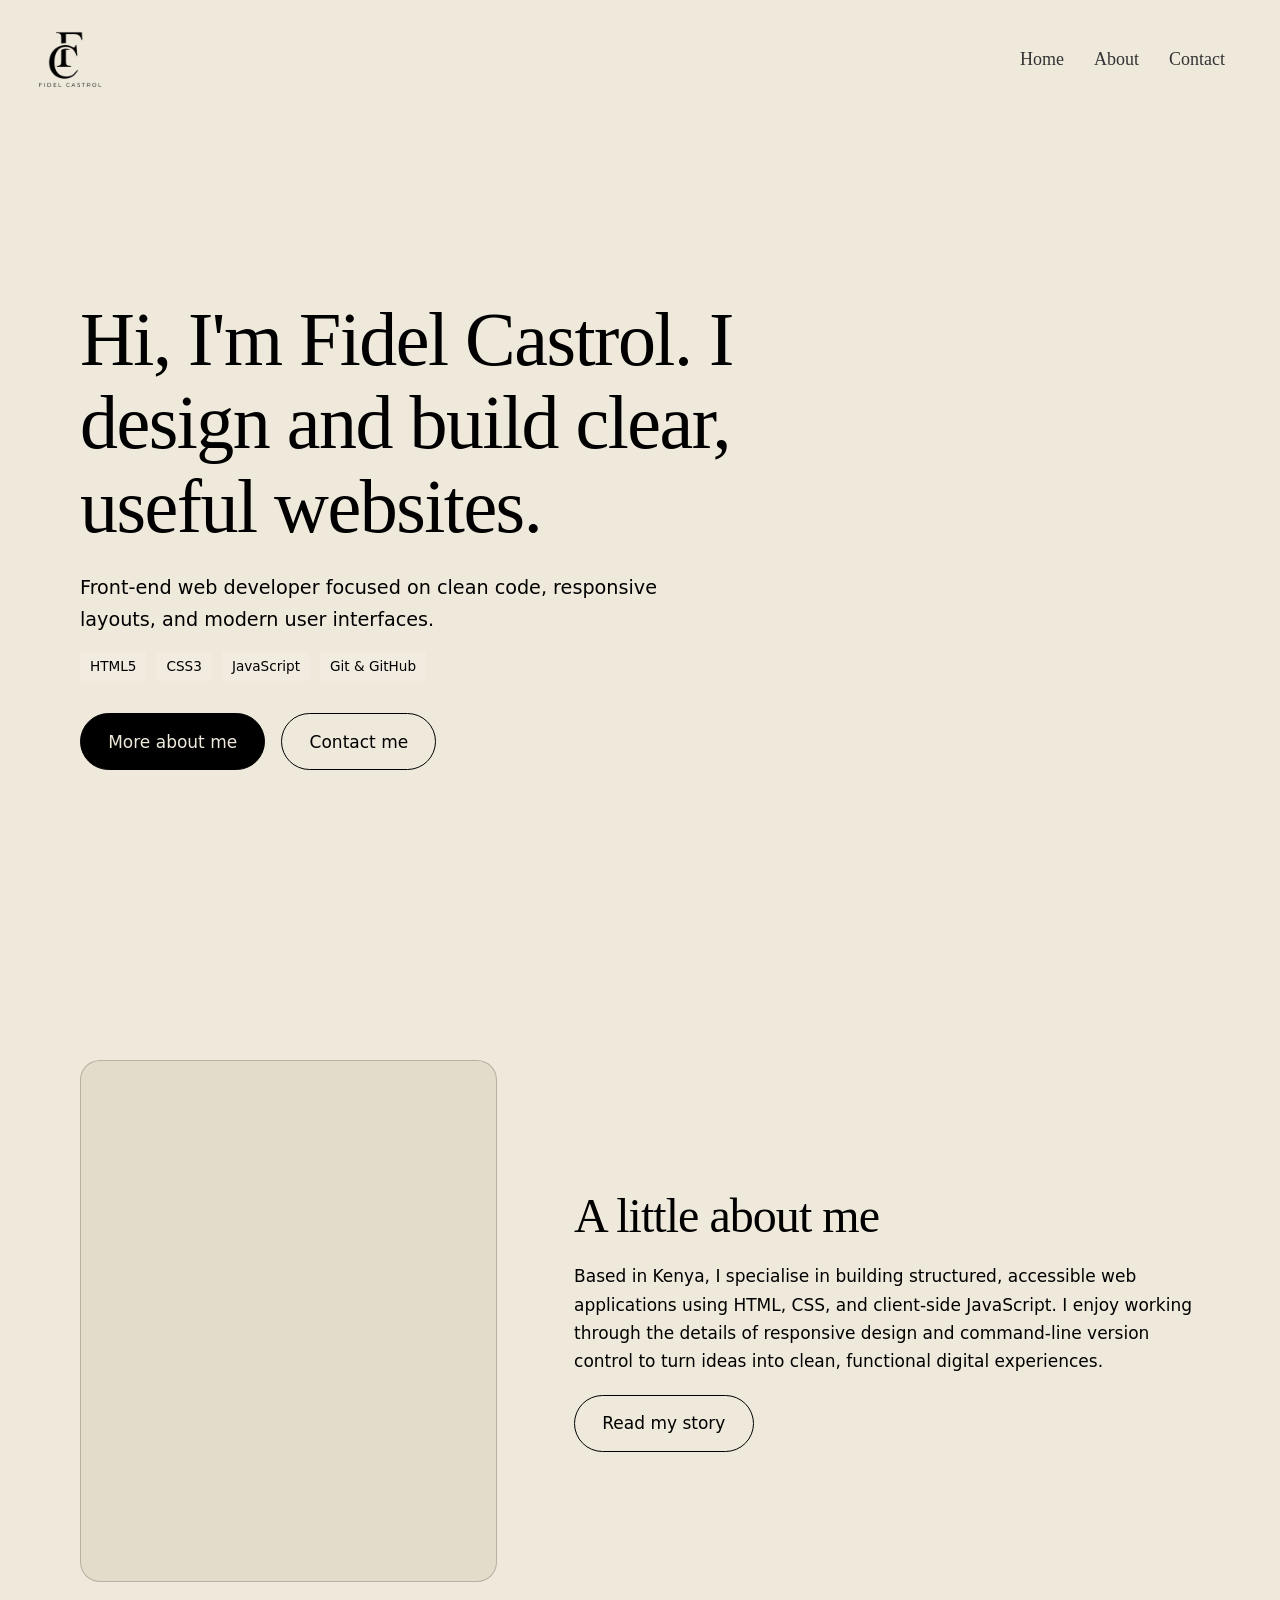
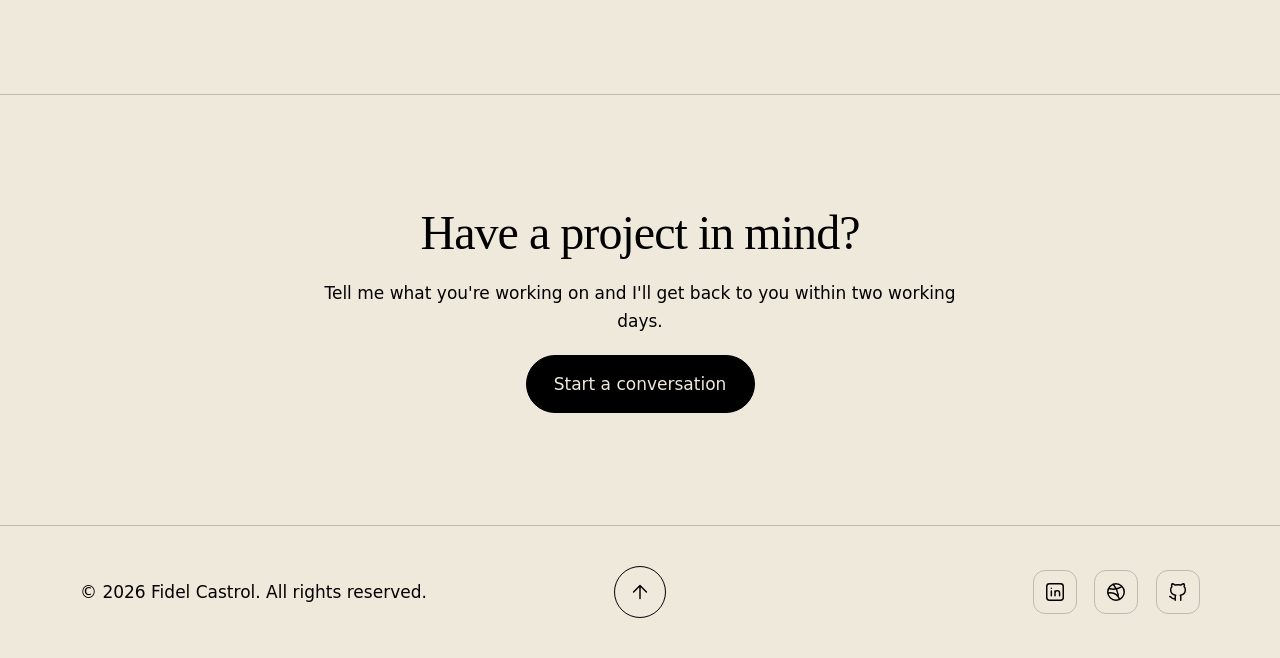
<file: index.html>
<!DOCTYPE html>
<html lang="en">
<head>
    <meta charset="UTF-8">
    <meta name="viewport" content="width=device-width, initial-scale=1.0">
    <title>Portfolio</title>
    <style>
      .logo{
    width: 100px;
    height: 100px;
}

nav{
    display: flex;
    justify-content: space-between;
    align-items: center;
    padding: 10px 20px;
    background-color: #efe9dc;
    border-radius: 20px; 
}

nav ul{
    list-style: none;
    display: flex;
    margin: 0;
    padding: 20px;
}

nav li{
    text-decoration: none;
    color: #333;
    font-size: 18px;
    font-family:Georgia, 'Times New Roman', Times, serif;
    margin: 0 5px;
    display:flex;
    justify-content: center;
    text-align: center;
}

nav li a{
    text-decoration: none;
    color: #333;
    font-size: 18px;
    font-family:Georgia, 'Times New Roman', Times, serif;
    margin: 0 10px;
    display:flex;
    justify-content: center;
    text-align: center;
}

nav li a:hover{
    color: #fff;
    background-color: #333;
    border-radius: 30px;
    padding: 5px 10px;
    transition: all 0.3s ease-in-out;
}



/* ---------- Tokens ---------- */
:root{
  --bg:#efe9dc;
  --ink:#000;
  --muted:#4a463e;
  --card:#e4dccb;
  --line:rgba(0,0,0,.2);
  --radius:20px;
  --max:1120px;
  --nav-h:72px;
  --serif:"Fraunces",Georgia,"Times New Roman",serif;
  --sans:"DM Sans",system-ui,-apple-system,"Segoe UI",sans-serif;
}

/* ---------- Base ---------- */
*,*::before,*::after{box-sizing:border-box;margin:0}
html{scroll-behavior:smooth}
body{background:var(--bg);color:var(--ink);font:400 1.0625rem/1.65 var(--sans);-webkit-font-smoothing:antialiased}
h1,h2,h3{font-family:var(--serif);font-weight:500;line-height:1.1;letter-spacing:-.02em}
h1{font-size:clamp(2.5rem,6vw,4.75rem)}
h2{font-size:clamp(1.9rem,4vw,3rem)}
h3{font-size:1.35rem}
p{max-width:62ch}
a{color:inherit}
img{max-width:100%;display:block}
:focus-visible{outline:2px solid var(--ink);outline-offset:3px}
.wrap{width:min(var(--max),100% - 2.5rem);margin-inline:auto}
.section{padding-block:clamp(4rem,9vw,7rem)}
.stack > * + *{margin-top:1.25rem}
.muted{color:var(--muted)}

/* ---------- Navbar ---------- */
.site-header{position:sticky;top:0;z-index:10;background:rgba(239,233,220,.92);backdrop-filter:blur(8px);border-bottom:1px solid var(--line)}
.nav{display:flex;align-items:center;justify-content:space-between;height:var(--nav-h)}
.logo{font-family:var(--serif);font-size:1.45rem;font-weight:600;text-decoration:none;letter-spacing:-.02em}
.nav-list{display:flex;gap:2.25rem;list-style:none;padding:0}
.nav-list a{text-decoration:none;padding-block:.25rem;border-bottom:1px solid transparent;transition:border-color .2s}
.nav-list a:hover,.nav-list a[aria-current="page"]{border-color:var(--ink)}
#nav-toggle{position:absolute;opacity:0;pointer-events:none}
.menu-btn{display:none;cursor:pointer;padding:.4rem 1rem;border:1px solid var(--ink);border-radius:999px;font-size:.95rem}
#nav-toggle:focus-visible + .menu-btn{outline:2px solid var(--ink);outline-offset:3px}

/* ---------- Buttons ---------- */
.btn{display:inline-block;padding:.85rem 1.7rem;border:1px solid var(--ink);border-radius:999px;text-decoration:none;font-weight:500;background:transparent;color:var(--ink);cursor:pointer;font:inherit;font-weight:500;transition:background .2s,color .2s}
.btn:hover{background:var(--ink);color:var(--bg)}
.btn-solid{background:var(--ink);color:var(--bg)}
.btn-solid:hover{background:transparent;color:var(--ink)}
.btn-row{display:flex;flex-wrap:wrap;gap:1rem;margin-top:2rem}

/* ---------- Image slots (set --img inline to use a real photo) ---------- */
.photo,.portrait{background:var(--img,none) center/cover no-repeat,var(--card);border:1px solid var(--line)}
.photo{aspect-ratio:4/5;border-radius:var(--radius);width:100%}
.portrait{aspect-ratio:1;border-radius:50%;width:min(100%,420px);justify-self:center;border-color:var(--ink)}

/* ---------- Hero ---------- */
.hero{background:linear-gradient(90deg,var(--bg) 30%,rgba(239,233,220,.55)),var(--img,none) center/cover no-repeat,var(--bg)}
.hero-inner{display:grid;grid-template-columns:1.35fr .85fr;align-items:center;gap:3rem;min-height:calc(100svh - var(--nav-h));padding-block:4rem}
.hero p{font-size:1.2rem;margin-top:1.5rem}

/* ---------- Layout helpers ---------- */
.split{display:grid;grid-template-columns:minmax(0,.8fr) minmax(0,1.2fr);gap:clamp(2rem,6vw,5rem);align-items:center}
.page-title{padding-top:clamp(3rem,7vw,5.5rem)}
.rows{list-style:none;padding:0;margin-top:2rem;border-top:1px solid var(--line)}
.rows li{display:flex;justify-content:space-between;gap:1rem;padding:1rem 0;border-bottom:1px solid var(--line)}
.rows span:last-child{color:var(--muted);text-align:right}
.cta{border-top:1px solid var(--line);text-align:center}
.cta p{margin-inline:auto}

/* ---------- Form ---------- */
.form{display:grid;gap:1.5rem}
.field{display:grid;gap:.35rem}
.field label{font-weight:500}
.field input,.field textarea{font:inherit;color:var(--ink);background:transparent;border:0;border-bottom:1px solid var(--ink);padding:.6rem 0;border-radius:0;resize:vertical}
.field input:focus,.field textarea:focus{outline:0;border-bottom-width:2px;padding-bottom:calc(.6rem - 1px)}
.form .btn{justify-self:start}

/* ---------- Footer ---------- */
.site-footer{border-top:1px solid var(--line);padding-block:2.5rem}
.footer-grid{display:grid;grid-template-columns:1fr auto 1fr;align-items:center;gap:1.5rem}
.to-top{display:grid;place-items:center;width:52px;height:52px;border:1px solid var(--ink);border-radius:50%;text-decoration:none;transition:background .2s,color .2s}
.to-top:hover{background:var(--ink);color:var(--bg)}
.socials{display:flex;gap:1.1rem;justify-content:flex-end;list-style:none;padding:0}
.socials a{display:grid;place-items:center;width:44px;height:44px;border:1px solid var(--line);border-radius:12px;transition:border-color .2s}
.socials a:hover{border-color:var(--ink)}
svg{width:22px;height:22px;fill:none;stroke:currentColor;stroke-width:1.6;stroke-linecap:round;stroke-linejoin:round}
.sr{position:absolute;width:1px;height:1px;overflow:hidden;clip:rect(0 0 0 0)}

/* ---------- Responsive ---------- */
@media (max-width:860px){
  .hero-inner,.split{grid-template-columns:1fr}
  .hero-inner{min-height:auto;gap:2.5rem}
  .portrait{order:-1;width:min(70%,300px);justify-self:start}
  .photo{aspect-ratio:4/3;max-height:420px}
}
@media (max-width:720px){
  .menu-btn{display:block}
  .nav-list{display:none;position:absolute;top:var(--nav-h);left:0;right:0;flex-direction:column;gap:1rem;padding:1.25rem 1.25rem 1.75rem;background:var(--bg);border-bottom:1px solid var(--line)}
  #nav-toggle:checked ~ .nav-list{display:flex}
  .footer-grid{grid-template-columns:1fr;justify-items:center;text-align:center}
  .socials{justify-content:center}
}
@media (prefers-reduced-motion:reduce){
  html{scroll-behavior:auto}
  *{transition:none!important}
}


    </style>
</head>
<body>

    <nav>
        <img src="img/logo.png" alt="Logo" class="logo">
        <ul>
            <li><a href="index.html">Home</a></li>
            <li ><a href="about.html">About</a></li>
            <li ><a href="contact.html">Contact</a></li>
        </ul>
    </nav>

    <main>
    <!-- HERO: background image = --img on this section, portrait = --img on .portrait -->
    <section class="hero" style="--img:url('https://images.unsplash.com/photo-1517694712202-14dd9538aa97?auto=format&fit=crop&w=1200&q=80')">
      <div class="hero-inner wrap">
        <div>
          <h1>Hi, I'm Fidel Castrol. I design and build clear, useful websites.</h1>
          <p>Front-end web developer focused on clean code, responsive layouts, and modern user interfaces.</p>
          <div class="tech-ribbon" style="display: flex; gap: 10px; flex-wrap: wrap; margin: 15px 0;">
            <span style="font-size: 0.85rem; padding: 4px 10px; background: rgba(255,255,255,0.1); border-radius: 4px;">HTML5</span>
            <span style="font-size: 0.85rem; padding: 4px 10px; background: rgba(255,255,255,0.1); border-radius: 4px;">CSS3</span>
            <span style="font-size: 0.85rem; padding: 4px 10px; background: rgba(255,255,255,0.1); border-radius: 4px;">JavaScript</span>
            <span style="font-size: 0.85rem; padding: 4px 10px; background: rgba(255,255,255,0.1); border-radius: 4px;">Git & GitHub</span>
          </div>
          <div class="btn-row">
            <a class="btn btn-solid" href="about.html">More about me</a>
            <a class="btn" href="contact.html">Contact me</a>
          </div>
    </section>
 
    <!-- ABOUT TEASER -->
    <section class="section">
      <div class="wrap split">
        <div class="photo" role="img" aria-label="Fidel Castrol at work" style="--img:url('https://images.unsplash.com/photo-1555066931-4365d14bab8c?auto=format&fit=crop&w=800&q=80')"></div>
        <div class="stack">
          <h2>A little about me</h2>
          <p>Based in Kenya, I specialise in building structured, accessible web applications using HTML, CSS, and client-side JavaScript. I enjoy working through the details of responsive design and command-line version control to turn ideas into clean, functional digital experiences.</p>
          <a class="btn" href="about.html">Read my story</a>
        </div>
      </div>
    </section>
 
    <!-- CONTACT CTA -->
    <section class="section cta">
      <div class="wrap stack">
        <h2>Have a project in mind?</h2>
        <p>Tell me what you're working on and I'll get back to you within two working days.</p>
        <a class="btn btn-solid" href="contact.html">Start a conversation</a>
      </div>
    </section>
  </main>
 
  <footer class="site-footer">
    <div class="wrap footer-grid">
      <p>&copy; <span id="yr">2026</span> Fidel Castrol. All rights reserved.</p>
      <a class="to-top" href="#top" aria-label="Back to top"><svg viewBox="0 0 24 24"><path d="M12 19V5M5 12l7-7 7 7"/></svg></a>
      <ul class="socials">
        <li><a href="https://linkedin.com/in/fidelcastrolok" aria-label="LinkedIn"><svg viewBox="0 0 24 24"><rect x="3" y="3" width="18" height="18" rx="3"/><path d="M8 11v5M8 8v.01M12 16v-5M12 13a2.5 2.5 0 0 1 5 0v3"/></svg></a></li>
        <li><a href="https://dribbble.com/fidelcastrolok" aria-label="Dribbble"><svg viewBox="0 0 24 24"><circle cx="12" cy="12" r="9"/><path d="M5 8.5c5 1 9 .5 13-2M3.5 13c6-1 10 1 12.5 7M9 3.5c3 3.5 4.500 7 5.500 12"/></svg></a></li>
        <li><a href="https://github.com/fidelcastrolok-hash" aria-label="GitHub"><svg viewBox="0 0 24 24"><path d="M9 19c-4 1.500-4-2-6-2m12 4v-3.500c0-1 .1-1.400-.5-2 2.800-.3 5.500-1.400 5.500-6a4.600 4.600 0 0 0-1.300-3.200 4.200 4.200 0 0 0-.1-3.200s-1.100-.3-3.500 1.300a12 12 0 0 0-6.200 0C6.500 2.800 5.400 3.100 5.400 3.100a4.200 4.200 0 0 0-.1 3.200A4.600 4.600 0 0 0 4 9.500c0 4.600 2.700 5.700 5.500 6-.6.600-.6 1.200-.5 2V21"/></svg></a></li>
      </ul>

    
</body>
</html>
</file>
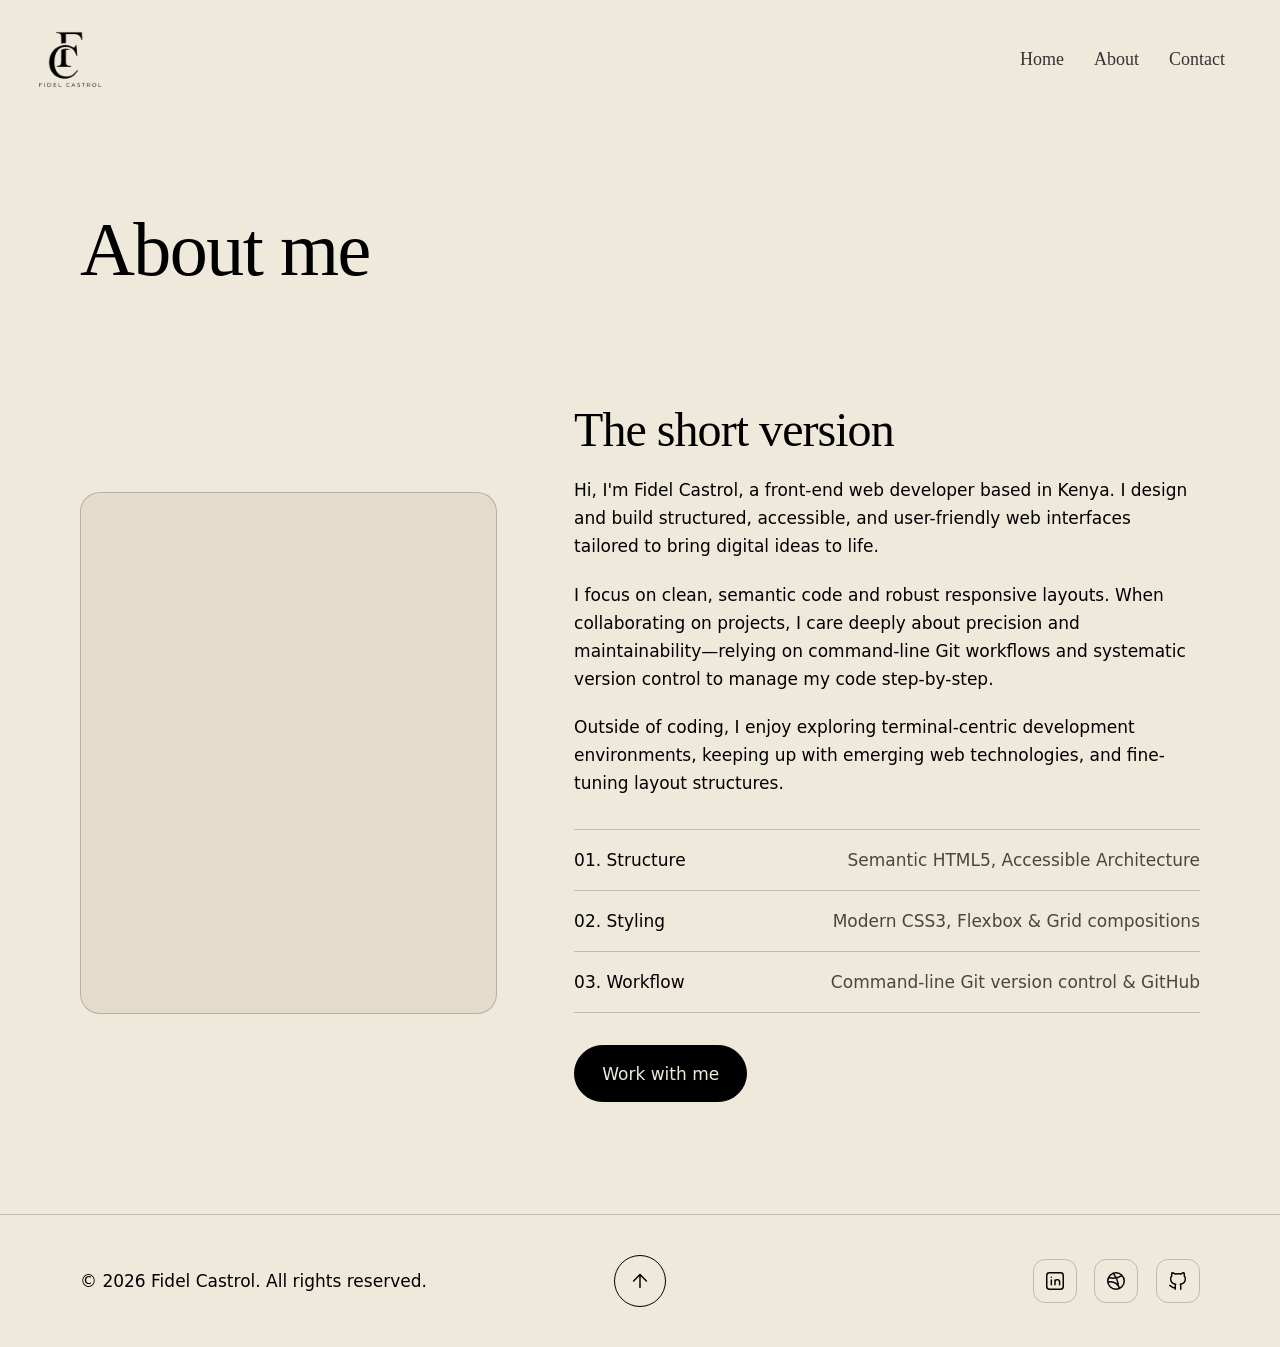
<file: about.html>
<!DOCTYPE html>
<html lang="en">
<head>
    <meta charset="UTF-8">
    <meta name="viewport" content="width=device-width, initial-scale=1.0">  
    <title>Portfolio</title>
    <style>
      .logo{
    width: 100px;
    height: 100px;
}

nav{
    display: flex;
    justify-content: space-between;
    align-items: center;
    padding: 10px 20px;
    background-color: #efe9dc;
    border-radius: 20px; 
}

nav ul{
    list-style: none;
    display: flex;
    margin: 0;
    padding: 20px;
}

nav li{
    text-decoration: none;
    color: #333;
    font-size: 18px;
    font-family:Georgia, 'Times New Roman', Times, serif;
    margin: 0 5px;
    display:flex;
    justify-content: center;
    text-align: center;
}

nav li a{
    text-decoration: none;
    color: #333;
    font-size: 18px;
    font-family:Georgia, 'Times New Roman', Times, serif;
    margin: 0 10px;
    display:flex;
    justify-content: center;
    text-align: center;
}

nav li a:hover{
    color: #fff;
    background-color: #333;
    border-radius: 30px;
    padding: 5px 10px;
    transition: all 0.3s ease-in-out;
}



/* ---------- Tokens ---------- */
:root{
  --bg:#efe9dc;
  --ink:#000;
  --muted:#4a463e;
  --card:#e4dccb;
  --line:rgba(0,0,0,.2);
  --radius:20px;
  --max:1120px;
  --nav-h:72px;
  --serif:"Fraunces",Georgia,"Times New Roman",serif;
  --sans:"DM Sans",system-ui,-apple-system,"Segoe UI",sans-serif;
}

/* ---------- Base ---------- */
*,*::before,*::after{box-sizing:border-box;margin:0}
html{scroll-behavior:smooth}
body{background:var(--bg);color:var(--ink);font:400 1.0625rem/1.65 var(--sans);-webkit-font-smoothing:antialiased}
h1,h2,h3{font-family:var(--serif);font-weight:500;line-height:1.1;letter-spacing:-.02em}
h1{font-size:clamp(2.5rem,6vw,4.75rem)}
h2{font-size:clamp(1.9rem,4vw,3rem)}
h3{font-size:1.35rem}
p{max-width:62ch}
a{color:inherit}
img{max-width:100%;display:block}
:focus-visible{outline:2px solid var(--ink);outline-offset:3px}
.wrap{width:min(var(--max),100% - 2.5rem);margin-inline:auto}
.section{padding-block:clamp(4rem,9vw,7rem)}
.stack > * + *{margin-top:1.25rem}
.muted{color:var(--muted)}

/* ---------- Navbar ---------- */
.site-header{position:sticky;top:0;z-index:10;background:rgba(239,233,220,.92);backdrop-filter:blur(8px);border-bottom:1px solid var(--line)}
.nav{display:flex;align-items:center;justify-content:space-between;height:var(--nav-h)}
.logo{font-family:var(--serif);font-size:1.45rem;font-weight:600;text-decoration:none;letter-spacing:-.02em}
.nav-list{display:flex;gap:2.25rem;list-style:none;padding:0}
.nav-list a{text-decoration:none;padding-block:.25rem;border-bottom:1px solid transparent;transition:border-color .2s}
.nav-list a:hover,.nav-list a[aria-current="page"]{border-color:var(--ink)}
#nav-toggle{position:absolute;opacity:0;pointer-events:none}
.menu-btn{display:none;cursor:pointer;padding:.4rem 1rem;border:1px solid var(--ink);border-radius:999px;font-size:.95rem}
#nav-toggle:focus-visible + .menu-btn{outline:2px solid var(--ink);outline-offset:3px}

/* ---------- Buttons ---------- */
.btn{display:inline-block;padding:.85rem 1.7rem;border:1px solid var(--ink);border-radius:999px;text-decoration:none;font-weight:500;background:transparent;color:var(--ink);cursor:pointer;font:inherit;font-weight:500;transition:background .2s,color .2s}
.btn:hover{background:var(--ink);color:var(--bg)}
.btn-solid{background:var(--ink);color:var(--bg)}
.btn-solid:hover{background:transparent;color:var(--ink)}
.btn-row{display:flex;flex-wrap:wrap;gap:1rem;margin-top:2rem}

/* ---------- Image slots (set --img inline to use a real photo) ---------- */
.photo,.portrait{background:var(--img,none) center/cover no-repeat,var(--card);border:1px solid var(--line)}
.photo{aspect-ratio:4/5;border-radius:var(--radius);width:100%}
.portrait{aspect-ratio:1;border-radius:50%;width:min(100%,420px);justify-self:center;border-color:var(--ink)}

/* ---------- Hero ---------- */
.hero{background:linear-gradient(90deg,var(--bg) 30%,rgba(239,233,220,.55)),var(--img,none) center/cover no-repeat,var(--bg)}
.hero-inner{display:grid;grid-template-columns:1.35fr .85fr;align-items:center;gap:3rem;min-height:calc(100svh - var(--nav-h));padding-block:4rem}
.hero p{font-size:1.2rem;margin-top:1.5rem}

/* ---------- Layout helpers ---------- */
.split{display:grid;grid-template-columns:minmax(0,.8fr) minmax(0,1.2fr);gap:clamp(2rem,6vw,5rem);align-items:center}
.page-title{padding-top:clamp(3rem,7vw,5.5rem)}
.rows{list-style:none;padding:0;margin-top:2rem;border-top:1px solid var(--line)}
.rows li{display:flex;justify-content:space-between;gap:1rem;padding:1rem 0;border-bottom:1px solid var(--line)}
.rows span:last-child{color:var(--muted);text-align:right}
.cta{border-top:1px solid var(--line);text-align:center}
.cta p{margin-inline:auto}

/* ---------- Form ---------- */
.form{display:grid;gap:1.5rem}
.field{display:grid;gap:.35rem}
.field label{font-weight:500}
.field input,.field textarea{font:inherit;color:var(--ink);background:transparent;border:0;border-bottom:1px solid var(--ink);padding:.6rem 0;border-radius:0;resize:vertical}
.field input:focus,.field textarea:focus{outline:0;border-bottom-width:2px;padding-bottom:calc(.6rem - 1px)}
.form .btn{justify-self:start}

/* ---------- Footer ---------- */
.site-footer{border-top:1px solid var(--line);padding-block:2.5rem}
.footer-grid{display:grid;grid-template-columns:1fr auto 1fr;align-items:center;gap:1.5rem}
.to-top{display:grid;place-items:center;width:52px;height:52px;border:1px solid var(--ink);border-radius:50%;text-decoration:none;transition:background .2s,color .2s}
.to-top:hover{background:var(--ink);color:var(--bg)}
.socials{display:flex;gap:1.1rem;justify-content:flex-end;list-style:none;padding:0}
.socials a{display:grid;place-items:center;width:44px;height:44px;border:1px solid var(--line);border-radius:12px;transition:border-color .2s}
.socials a:hover{border-color:var(--ink)}
svg{width:22px;height:22px;fill:none;stroke:currentColor;stroke-width:1.6;stroke-linecap:round;stroke-linejoin:round}
.sr{position:absolute;width:1px;height:1px;overflow:hidden;clip:rect(0 0 0 0)}

/* ---------- Responsive ---------- */
@media (max-width:860px){
  .hero-inner,.split{grid-template-columns:1fr}
  .hero-inner{min-height:auto;gap:2.5rem}
  .portrait{order:-1;width:min(70%,300px);justify-self:start}
  .photo{aspect-ratio:4/3;max-height:420px}
}
@media (max-width:720px){
  .menu-btn{display:block}
  .nav-list{display:none;position:absolute;top:var(--nav-h);left:0;right:0;flex-direction:column;gap:1rem;padding:1.25rem 1.25rem 1.75rem;background:var(--bg);border-bottom:1px solid var(--line)}
  #nav-toggle:checked ~ .nav-list{display:flex}
  .footer-grid{grid-template-columns:1fr;justify-items:center;text-align:center}
  .socials{justify-content:center}
}
@media (prefers-reduced-motion:reduce){
  html{scroll-behavior:auto}
  *{transition:none!important}
}


    </style>
</head>
<body>

    <nav>
        <img src="img/logo.png" alt="Logo" class="logo">
        <ul>
            <li><a href="index.html">Home</a></li>
            <li ><a href="about.html">About</a></li>
            <li ><a href="contact.html">Contact</a></li>
        </ul>
    </nav>


    <main>
    <section class="page-title wrap">
      <h1>About me</h1>
    </section>
 
    <section class="section">
      <div class="wrap split">
        <div class="photo" role="img" aria-label="Fidel Castrol" style="--img:url('https://images.unsplash.com/photo-1498050108023-c5249f4df085?auto=format&fit=crop&w=800&q=80')"></div>
        <div class="stack">
          <h2>The short version</h2>
          <p>Hi, I'm Fidel Castrol, a front-end web developer based in Kenya. I design and build structured, accessible, and user-friendly web interfaces tailored to bring digital ideas to life.</p>
          <p>I focus on clean, semantic code and robust responsive layouts. When collaborating on projects, I care deeply about precision and maintainability—relying on command-line Git workflows and systematic version control to manage my code step-by-step.</p>
          <p>Outside of coding, I enjoy exploring terminal-centric development environments, keeping up with emerging web technologies, and fine-tuning layout structures.</p>
          
          <!-- CORE PRINCIPLES (Replaced plain rows list) -->
          <ul class="rows">
            <li><span>01. Structure</span><span>Semantic HTML5, Accessible Architecture</span></li>
            <li><span>02. Styling</span><span>Modern CSS3, Flexbox & Grid compositions</span></li>
            <li><span>03. Workflow</span><span>Command-line Git version control & GitHub</span></li>
          </ul>

          <div class="btn-row"><a class="btn btn-solid" href="contact.html">Work with me</a></div>
        </div>
      </div>
    </section>
  </main>
 
  <footer class="site-footer">
    <div class="wrap footer-grid">
      <p>&copy; <span id="yr">2026</span> Fidel Castrol. All rights reserved.</p>
      <a class="to-top" href="#top" aria-label="Back to top"><svg viewBox="0 0 24 24"><path d="M12 19V5M5 12l7-7 7 7"/></svg></a>
      <ul class="socials">
        <li><a href="https://linkedin.com/in/fidelcastrolok" aria-label="LinkedIn"><svg viewBox="0 0 24 24"><rect x="3" y="3" width="18" height="18" rx="3"/><path d="M8 11v5M8 8v.01M12 16v-5M12 13a2.5 2.5 0 0 1 5 0v3"/></svg></a></li>
        <li><a href="https://dribbble.com/fidelcastrolok" aria-label="Dribbble"><svg viewBox="0 0 24 24"><circle cx="12" cy="12" r="9"/><path d="M5 8.5c5 1 9 .5 13-2M3.5 13c6-1 10 1 12.5 7M9 3.5c3 3.5 4.500 7 5.500 12"/></svg></a></li>
        <li><a href="https://github.com/fidelcastrolok-hash" aria-label="GitHub"><svg viewBox="0 0 24 24"><path d="M9 19c-4 1.500-4-2-6-2m12 4v-3.500c0-1 .1-1.400-.5-2 2.800-.3 5.500-1.400 5.500-6a4.600 4.600 0 0 0-1.300-3.200 4.200 4.200 0 0 0-.1-3.200s-1.100-.3-3.500 1.300a12 12 0 0 0-6.200 0C6.500 2.800 5.400 3.100 5.400 3.100a4.200 4.200 0 0 0-.1 3.200A4.600 4.600 0 0 0 4 9.500c0 4.600 2.700 5.700 5.500 6-.6.600-.6 1.200-.5 2V21"/></svg></a></li>
      </ul>
    </div>
  </footer>
 
  <script>document.getElementById('yr').textContent = new Date().getFullYear();</script>

    
    
</body>
</html>
</file>
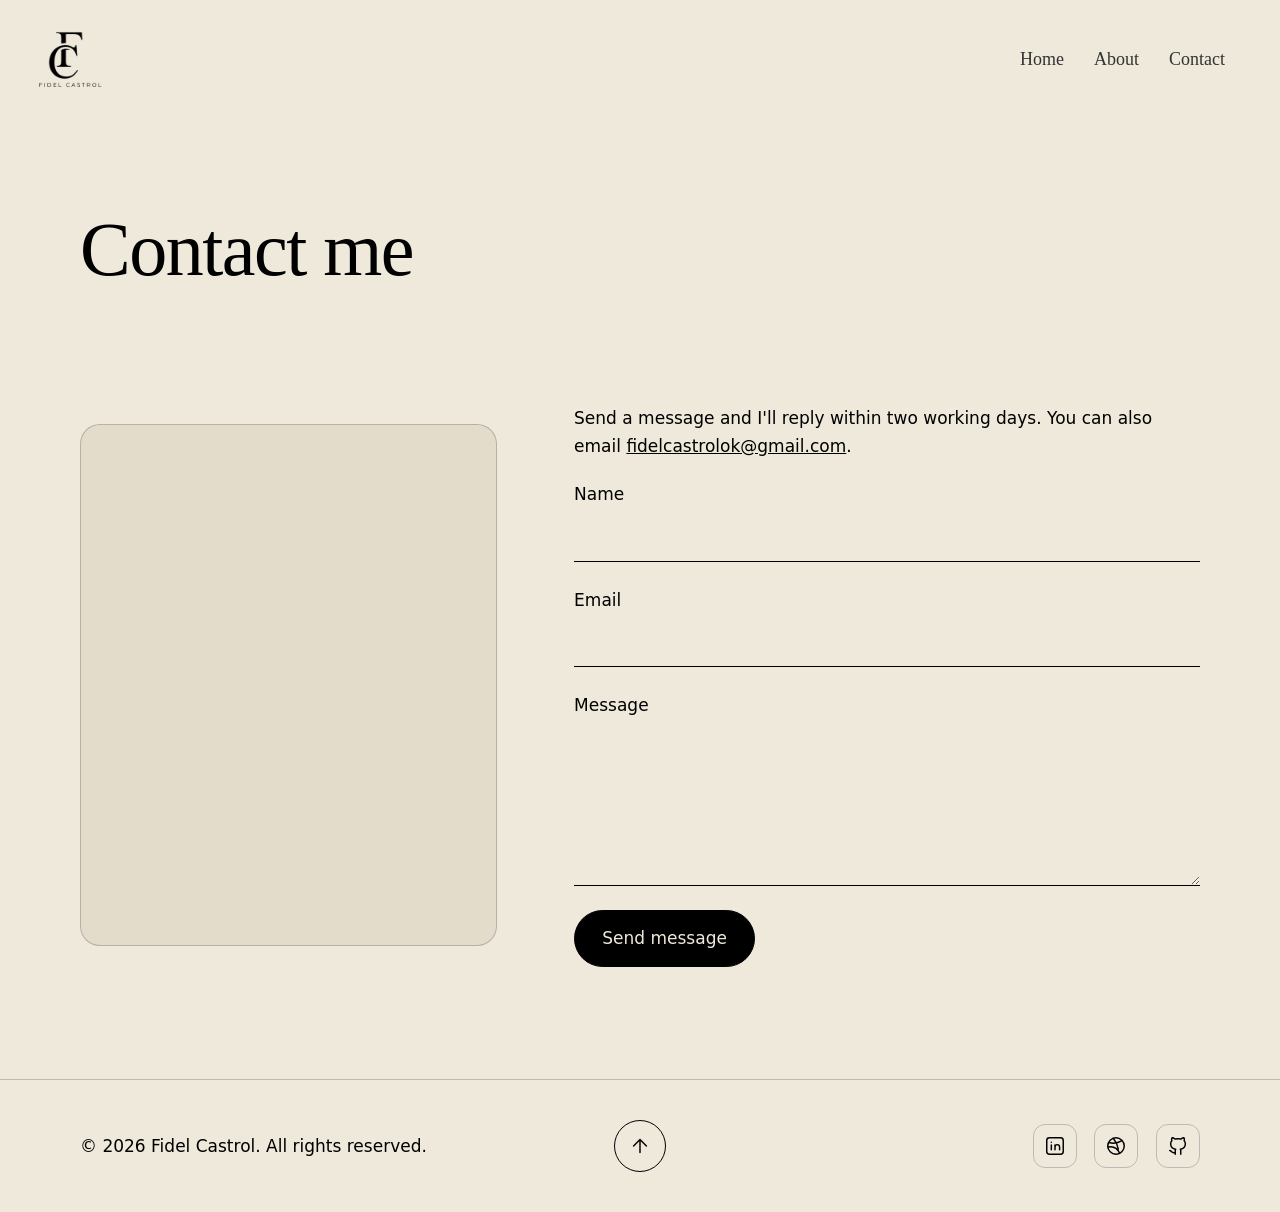
<file: contact.html>
<!DOCTYPE html>
<html lang="en">
<head>
    <meta charset="UTF-8">
    <meta name="viewport" content="width=device-width, initial-scale=1.0"> 
    <title>Portfolio</title>
    <style>
      .logo{
    width: 100px;
    height: 100px;
}

nav{
    display: flex;
    justify-content: space-between;
    align-items: center;
    padding: 10px 20px;
    background-color: #efe9dc;
    border-radius: 20px; 
}

nav ul{
    list-style: none;
    display: flex;
    margin: 0;
    padding: 20px;
}

nav li{
    text-decoration: none;
    color: #333;
    font-size: 18px;
    font-family:Georgia, 'Times New Roman', Times, serif;
    margin: 0 5px;
    display:flex;
    justify-content: center;
    text-align: center;
}

nav li a{
    text-decoration: none;
    color: #333;
    font-size: 18px;
    font-family:Georgia, 'Times New Roman', Times, serif;
    margin: 0 10px;
    display:flex;
    justify-content: center;
    text-align: center;
}

nav li a:hover{
    color: #fff;
    background-color: #333;
    border-radius: 30px;
    padding: 5px 10px;
    transition: all 0.3s ease-in-out;
}



/* ---------- Tokens ---------- */
:root{
  --bg:#efe9dc;
  --ink:#000;
  --muted:#4a463e;
  --card:#e4dccb;
  --line:rgba(0,0,0,.2);
  --radius:20px;
  --max:1120px;
  --nav-h:72px;
  --serif:"Fraunces",Georgia,"Times New Roman",serif;
  --sans:"DM Sans",system-ui,-apple-system,"Segoe UI",sans-serif;
}

/* ---------- Base ---------- */
*,*::before,*::after{box-sizing:border-box;margin:0}
html{scroll-behavior:smooth}
body{background:var(--bg);color:var(--ink);font:400 1.0625rem/1.65 var(--sans);-webkit-font-smoothing:antialiased}
h1,h2,h3{font-family:var(--serif);font-weight:500;line-height:1.1;letter-spacing:-.02em}
h1{font-size:clamp(2.5rem,6vw,4.75rem)}
h2{font-size:clamp(1.9rem,4vw,3rem)}
h3{font-size:1.35rem}
p{max-width:62ch}
a{color:inherit}
img{max-width:100%;display:block}
:focus-visible{outline:2px solid var(--ink);outline-offset:3px}
.wrap{width:min(var(--max),100% - 2.5rem);margin-inline:auto}
.section{padding-block:clamp(4rem,9vw,7rem)}
.stack > * + *{margin-top:1.25rem}
.muted{color:var(--muted)}

/* ---------- Navbar ---------- */
.site-header{position:sticky;top:0;z-index:10;background:rgba(239,233,220,.92);backdrop-filter:blur(8px);border-bottom:1px solid var(--line)}
.nav{display:flex;align-items:center;justify-content:space-between;height:var(--nav-h)}
.logo{font-family:var(--serif);font-size:1.45rem;font-weight:600;text-decoration:none;letter-spacing:-.02em}
.nav-list{display:flex;gap:2.25rem;list-style:none;padding:0}
.nav-list a{text-decoration:none;padding-block:.25rem;border-bottom:1px solid transparent;transition:border-color .2s}
.nav-list a:hover,.nav-list a[aria-current="page"]{border-color:var(--ink)}
#nav-toggle{position:absolute;opacity:0;pointer-events:none}
.menu-btn{display:none;cursor:pointer;padding:.4rem 1rem;border:1px solid var(--ink);border-radius:999px;font-size:.95rem}
#nav-toggle:focus-visible + .menu-btn{outline:2px solid var(--ink);outline-offset:3px}

/* ---------- Buttons ---------- */
.btn{display:inline-block;padding:.85rem 1.7rem;border:1px solid var(--ink);border-radius:999px;text-decoration:none;font-weight:500;background:transparent;color:var(--ink);cursor:pointer;font:inherit;font-weight:500;transition:background .2s,color .2s}
.btn:hover{background:var(--ink);color:var(--bg)}
.btn-solid{background:var(--ink);color:var(--bg)}
.btn-solid:hover{background:transparent;color:var(--ink)}
.btn-row{display:flex;flex-wrap:wrap;gap:1rem;margin-top:2rem}

/* ---------- Image slots (set --img inline to use a real photo) ---------- */
.photo,.portrait{background:var(--img,none) center/cover no-repeat,var(--card);border:1px solid var(--line)}
.photo{aspect-ratio:4/5;border-radius:var(--radius);width:100%}
.portrait{aspect-ratio:1;border-radius:50%;width:min(100%,420px);justify-self:center;border-color:var(--ink)}

/* ---------- Hero ---------- */
.hero{background:linear-gradient(90deg,var(--bg) 30%,rgba(239,233,220,.55)),var(--img,none) center/cover no-repeat,var(--bg)}
.hero-inner{display:grid;grid-template-columns:1.35fr .85fr;align-items:center;gap:3rem;min-height:calc(100svh - var(--nav-h));padding-block:4rem}
.hero p{font-size:1.2rem;margin-top:1.5rem}

/* ---------- Layout helpers ---------- */
.split{display:grid;grid-template-columns:minmax(0,.8fr) minmax(0,1.2fr);gap:clamp(2rem,6vw,5rem);align-items:center}
.page-title{padding-top:clamp(3rem,7vw,5.5rem)}
.rows{list-style:none;padding:0;margin-top:2rem;border-top:1px solid var(--line)}
.rows li{display:flex;justify-content:space-between;gap:1rem;padding:1rem 0;border-bottom:1px solid var(--line)}
.rows span:last-child{color:var(--muted);text-align:right}
.cta{border-top:1px solid var(--line);text-align:center}
.cta p{margin-inline:auto}

/* ---------- Form ---------- */
.form{display:grid;gap:1.5rem}
.field{display:grid;gap:.35rem}
.field label{font-weight:500}
.field input,.field textarea{font:inherit;color:var(--ink);background:transparent;border:0;border-bottom:1px solid var(--ink);padding:.6rem 0;border-radius:0;resize:vertical}
.field input:focus,.field textarea:focus{outline:0;border-bottom-width:2px;padding-bottom:calc(.6rem - 1px)}
.form .btn{justify-self:start}

/* ---------- Footer ---------- */
.site-footer{border-top:1px solid var(--line);padding-block:2.5rem}
.footer-grid{display:grid;grid-template-columns:1fr auto 1fr;align-items:center;gap:1.5rem}
.to-top{display:grid;place-items:center;width:52px;height:52px;border:1px solid var(--ink);border-radius:50%;text-decoration:none;transition:background .2s,color .2s}
.to-top:hover{background:var(--ink);color:var(--bg)}
.socials{display:flex;gap:1.1rem;justify-content:flex-end;list-style:none;padding:0}
.socials a{display:grid;place-items:center;width:44px;height:44px;border:1px solid var(--line);border-radius:12px;transition:border-color .2s}
.socials a:hover{border-color:var(--ink)}
svg{width:22px;height:22px;fill:none;stroke:currentColor;stroke-width:1.6;stroke-linecap:round;stroke-linejoin:round}
.sr{position:absolute;width:1px;height:1px;overflow:hidden;clip:rect(0 0 0 0)}

/* ---------- Responsive ---------- */
@media (max-width:860px){
  .hero-inner,.split{grid-template-columns:1fr}
  .hero-inner{min-height:auto;gap:2.5rem}
  .portrait{order:-1;width:min(70%,300px);justify-self:start}
  .photo{aspect-ratio:4/3;max-height:420px}
}
@media (max-width:720px){
  .menu-btn{display:block}
  .nav-list{display:none;position:absolute;top:var(--nav-h);left:0;right:0;flex-direction:column;gap:1rem;padding:1.25rem 1.25rem 1.75rem;background:var(--bg);border-bottom:1px solid var(--line)}
  #nav-toggle:checked ~ .nav-list{display:flex}
  .footer-grid{grid-template-columns:1fr;justify-items:center;text-align:center}
  .socials{justify-content:center}
}
@media (prefers-reduced-motion:reduce){
  html{scroll-behavior:auto}
  *{transition:none!important}
}


    </style>
</head>
<body>

    <nav>
        <img src="img/logo.png" alt="Logo" class="logo">
        <ul>
            <li><a href="index.html">Home</a></li>
            <li ><a href="about.html">About</a></li>
            <li ><a href="contact.html">Contact</a></li>
        </ul>
    </nav>



    <main>
    <section class="page-title wrap">
      <h1>Contact me</h1>
    </section>
 
    <section class="section">
      <div class="wrap split">
        <div class="photo" role="img" aria-label="Fidel Castrol workspace" style="--img:url('https://images.unsplash.com/photo-1423666639041-f56000c27a9a?auto=format&fit=crop&w=800&q=80')"></div>
        <div class="stack">
          <p>Send a message and I'll reply within two working days. You can also email <a href="mailto:fidelcastrolok@gmail.com">fidelcastrolok@gmail.com</a>.</p>
          <!-- Swap the action for your form service (Formspree, Netlify Forms, etc.) when you go live -->
          <form class="form" action="mailto:fidelcastrolok@gmail.com" method="post" enctype="text/plain">
            <div class="field">
              <label for="name">Name</label>
              <input id="name" name="name" type="text" autocomplete="name" required>
            </div>
            <div class="field">
              <label for="email">Email</label>
              <input id="email" name="email" type="email" autocomplete="email" required>
            </div>
            <div class="field">
              <label for="message">Message</label>
              <textarea id="message" name="message" rows="5" required></textarea>
            </div>
            <button class="btn btn-solid" type="submit">Send message</button>
          </form>
        </div>
      </div>
    </section>
  </main>
 
  <footer class="site-footer">
    <div class="wrap footer-grid">
      <p>&copy; <span id="yr">2026</span> Fidel Castrol. All rights reserved.</p>
      <a class="to-top" href="#top" aria-label="Back to top"><svg viewBox="0 0 24 24"><path d="M12 19V5M5 12l7-7 7 7"/></svg></a>
      <ul class="socials">
        <li><a href="https://linkedin.com/in/fidelcastrolok" aria-label="LinkedIn"><svg viewBox="0 0 24 24"><rect x="3" y="3" width="18" height="18" rx="3"/><path d="M8 11v5M8 8v.01M12 16v-5M12 13a2.5 2.5 0 0 1 5 0v3"/></svg></a></li>
        <li><a href="https://dribbble.com/fidelcastrolok" aria-label="Dribbble"><svg viewBox="0 0 24 24"><circle cx="12" cy="12" r="9"/><path d="M5 8.5c5 1 9 .5 13-2M3.5 13c6-1 10 1 12.5 7M9 3.5c3 3.5 4.500 7 5.500 12"/></svg></a></li>
        <li><a href="https://github.com/fidelcastrolok-hash" aria-label="GitHub"><svg viewBox="0 0 24 24"><path d="M9 19c-4 1.500-4-2-6-2m12 4v-3.500c0-1 .1-1.400-.5-2 2.800-.3 5.500-1.400 5.500-6a4.600 4.600 0 0 0-1.300-3.200 4.200 4.200 0 0 0-.1-3.200s-1.100-.3-3.500 1.300a12 12 0 0 0-6.200 0C6.500 2.800 5.400 3.100 5.400 3.100a4.200 4.200 0 0 0-.1 3.200A4.600 4.600 0 0 0 4 9.500c0 4.600 2.700 5.700 5.500 6-.6.600-.6 1.200-.5 2V21"/></svg></a></li>
      </ul>
    </div>
  </footer>
 
  <script>document.getElementById('yr').textContent = new Date().getFullYear();</script>

    

    
</body>
</html>
</file>
